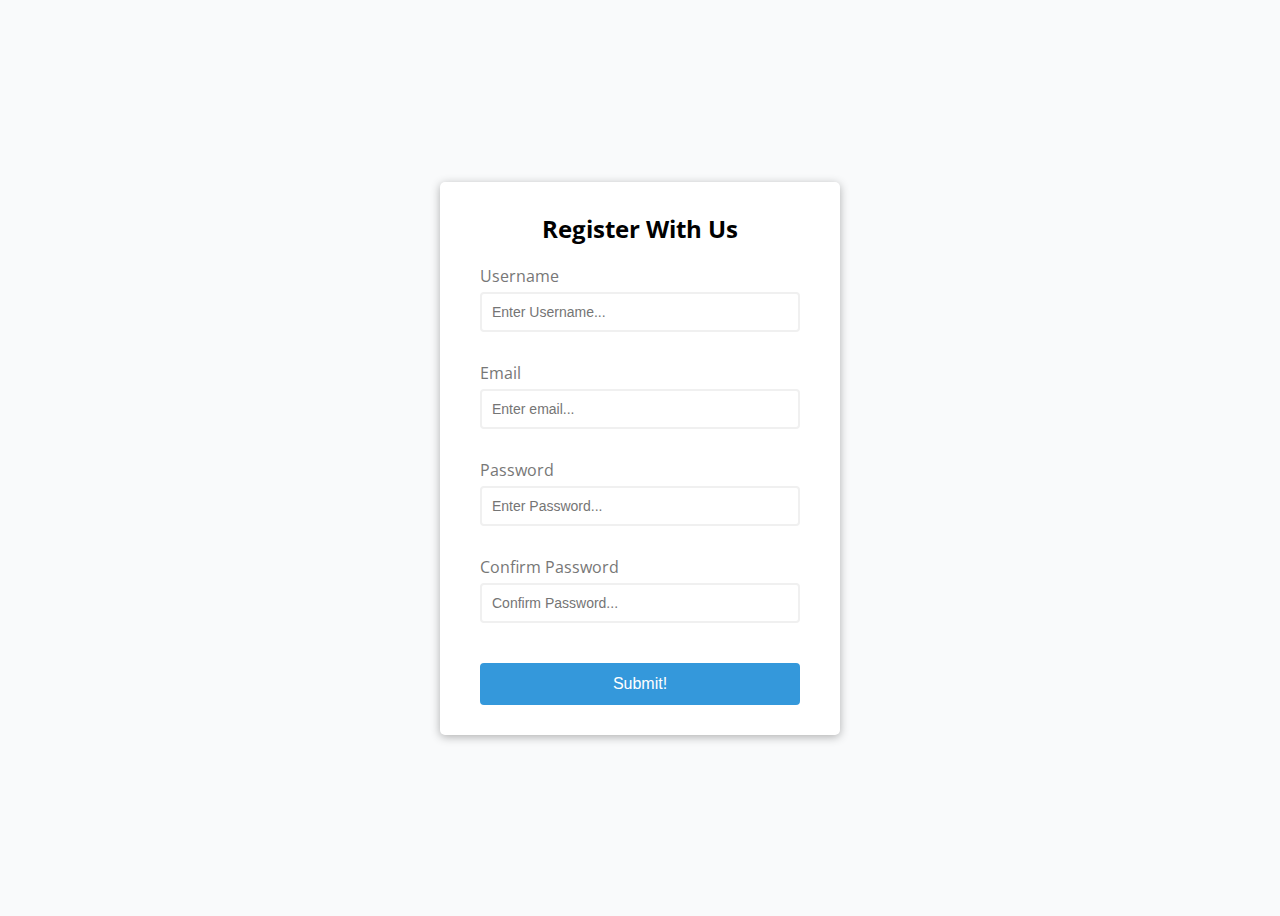
<file: 1 - Form Validator/index.html>
<!DOCTYPE html>
<html lang="en">
  <head>
    <meta charset="UTF-8" />
    <meta name="viewport" content="width=device-width, initial-scale=1.0" />
    <link rel="stylesheet" href="style.css" />

    <title>Form Validator</title>
  </head>
  <body>
    <div class="container">
      <form id="form" class="form">
        <h2>Register With Us</h2>
        <div class="form-control">
          <label for="username">Username</label>
          <input type="text" id="username" placeholder="Enter Username..." />
          <small></small>
        </div>
        <div class="form-control">
          <label for="email">Email</label>
          <input type="text" id="email" placeholder="Enter email..." />
          <small></small>
        </div>
        <div class="form-control">
          <label for="password">Password</label>
          <input
            type="password"
            id="password"
            placeholder="Enter Password..."
          />
          <small></small>
        </div>
        <div class="form-control">
          <label for="password2">Confirm Password</label>
          <input
            type="password"
            id="password2"
            placeholder="Confirm Password..."
          />
          <small></small>
        </div>

        <button>Submit!</button>
      </form>
    </div>

    <script src="script.js"></script>
  </body>
</html>
</file>
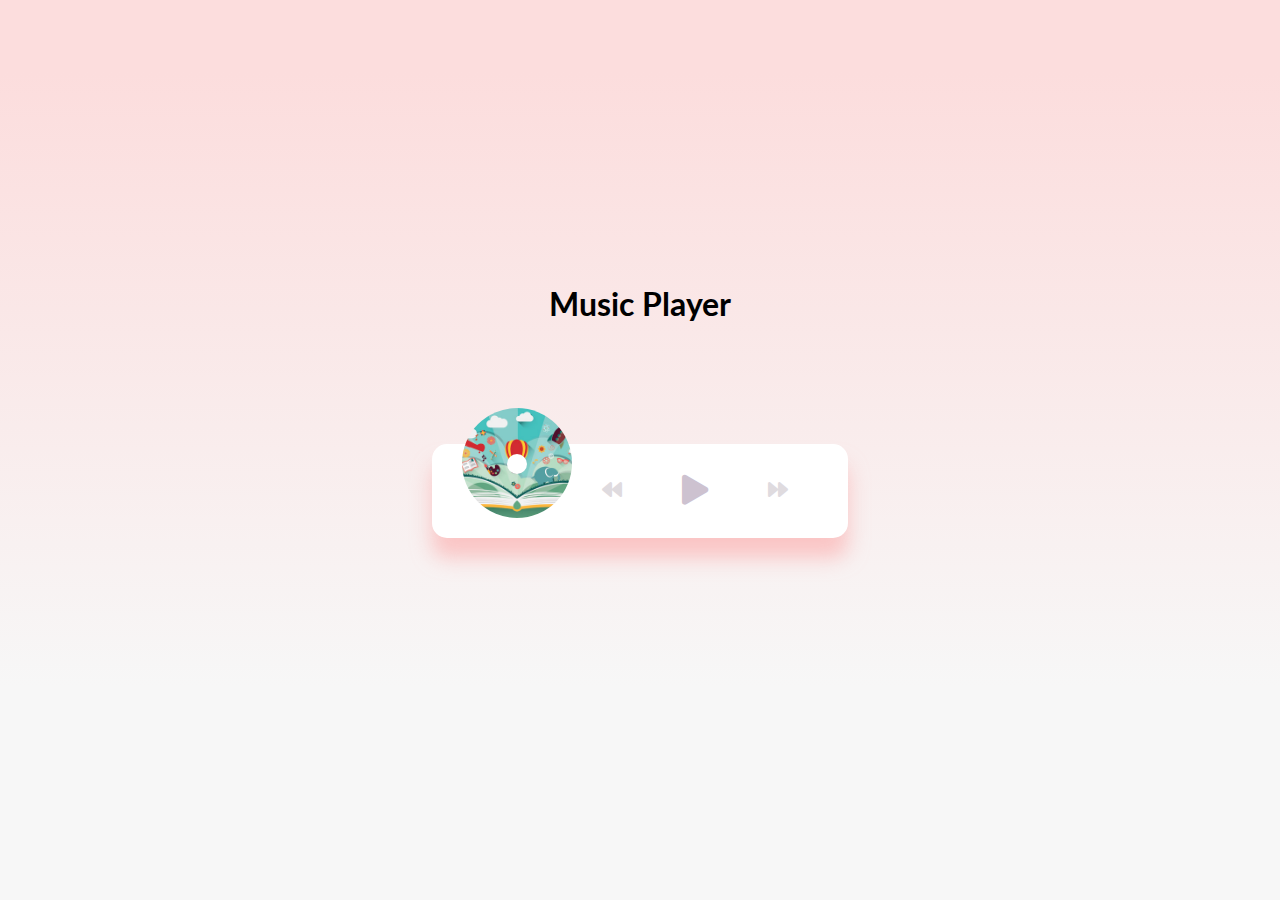
<file: 10 - Music Player/index.html>
<!DOCTYPE html>
<html lang="en">

<head>
  <meta charset="UTF-8">
  <meta name="viewport" content="width=device-width, initial-scale=1.0">
  <title>Music PLayer</title>

  <link rel="stylesheet" href="style.css">
  <link rel="stylesheet" href="https://cdnjs.cloudflare.com/ajax/libs/font-awesome/5.10.2/css/all.min.css">
</head>

<body>
  <h1>Music Player</h1>

  <div class="music-container" id="music-container">
    <div class="music-info">
      <h4 id="title">Ukelele</h4>
      <div class="progress-container" id="progress-container">
        <div class="progress" id="progress">

        </div>
      </div>
    </div>

    <audio src="music/ukulele.mp3" id="audio"></audio>

    <div class="img-container">
      <img src="images/ukulele.jpg" alt="music-cover" id="cover">
    </div>

    <div class="navigation">
      <button id="prev" class="action-btn">
        <i class="fa fa-backward"></i>
      </button>

      <button id="play" class="action-btn action-btn-big">
        <i class="fa fa-play"></i>
      </button>

      <button id="next" class="action-btn">
        <i class="fa fa-forward"></i>
      </button>
    </div>
  </div>

  <script src="script.js"></script>
</body>

</html>
</file>
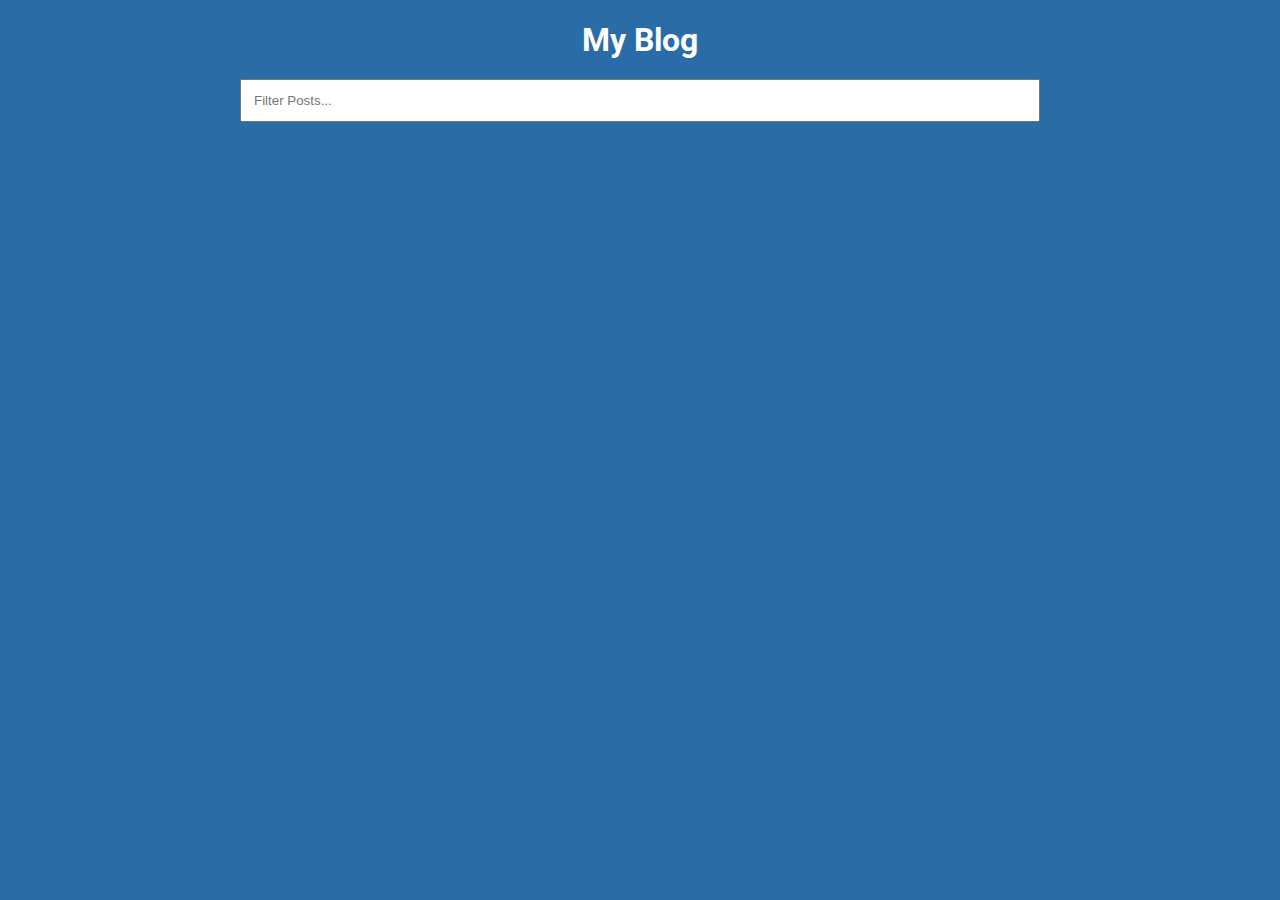
<file: 11 - Infinite Scroll/index.html>
<!DOCTYPE html>
<html lang="en">

<head>
  <meta charset="UTF-8">
  <meta name="viewport" content="width=device-width, initial-scale=1.0">
  <title>Infinite Loader - Blog posts</title>

  <link rel="stylesheet" href="style.css">
</head>

<body>

  <h1>My Blog</h1>

  <div class="filter-container">
    <input type="text" id="filter" class="filter" placeholder="Filter Posts...">
  </div>

  <div id="posts-container">

  </div>


  <div class="loader">
    <div class="circle"></div>
    <div class="circle"></div>
    <div class="circle"></div>
  </div>

  <script src="script.js"></script>

</body>

</html>
</file>
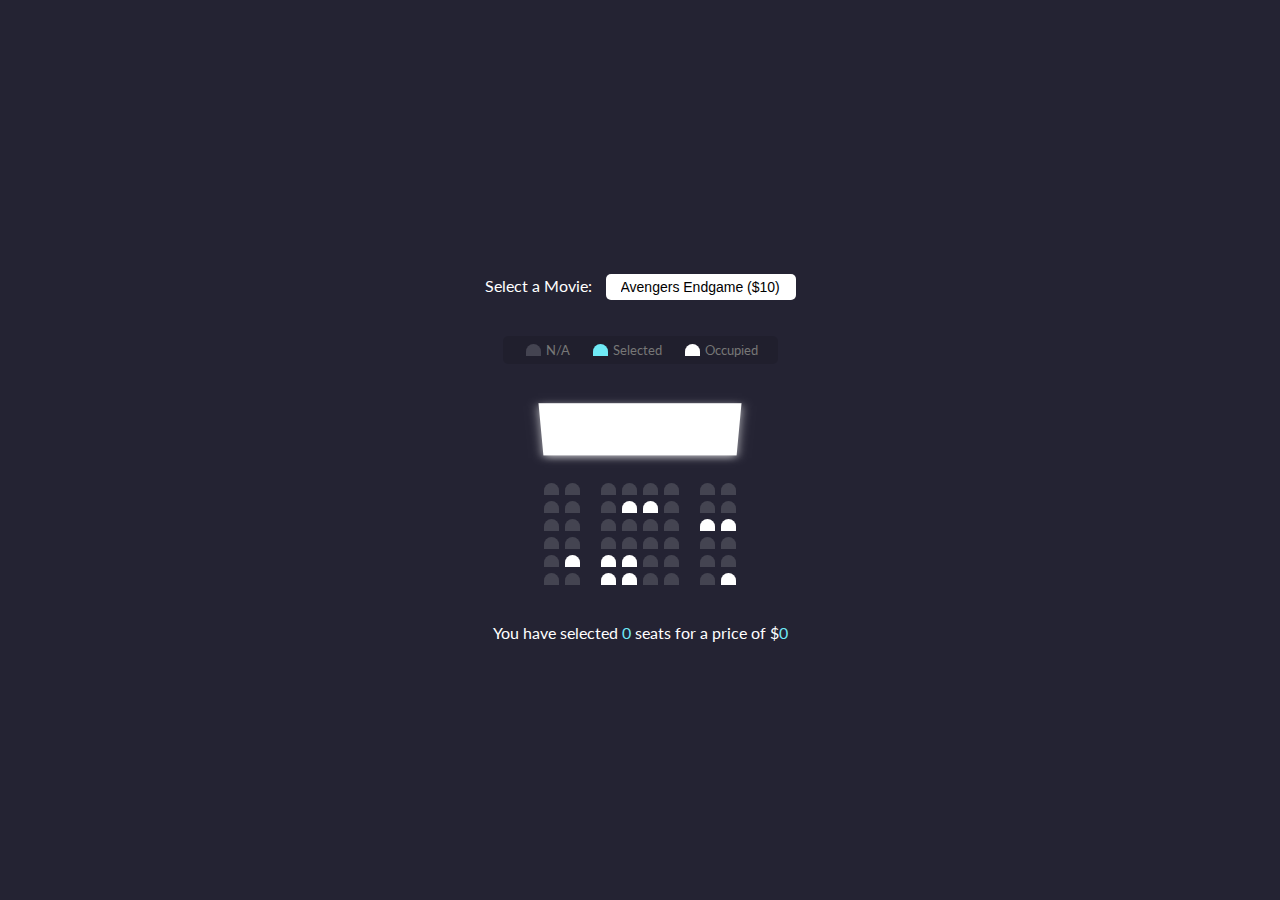
<file: 2 - Movie Seat Booking/index.html>
<!DOCTYPE html>
<html lang="en">
  <head>
    <meta charset="UTF-8" />
    <meta name="viewport" content="width=device-width, initial-scale=1.0" />
    <title>2- Movie Seat Booking</title>
    <link rel="stylesheet" href="style.css" />
  </head>
  <body>
    <div class="movie-container">
      <label>Select a Movie:</label>
      <select id="movie">
        <option value="10">Avengers Endgame ($10)</option>
        <option value="12">Joke ($12)</option>
        <option value="8">Toy Story 4 ($8)</option>
        <option value="9">Lion King ($9)</option>
      </select>
    </div>

    <ul class="showcase">
      <li>
        <div class="seat"></div>
        <small>N/A</small>
      </li>
      <li>
        <div class="seat selected"></div>
        <small>Selected</small>
      </li>
      <li>
        <div class="seat occupied"></div>
        <small>Occupied</small>
      </li>
    </ul>

    <div class="container">
      <div class="screen"></div>

      <div class="row">
        <div class="seat"></div>
        <div class="seat"></div>
        <div class="seat"></div>
        <div class="seat"></div>
        <div class="seat"></div>
        <div class="seat"></div>
        <div class="seat"></div>
        <div class="seat"></div>
      </div>
      <div class="row">
        <div class="seat"></div>
        <div class="seat"></div>
        <div class="seat"></div>
        <div class="seat occupied"></div>
        <div class="seat occupied"></div>
        <div class="seat"></div>
        <div class="seat"></div>
        <div class="seat"></div>
      </div>
      <div class="row">
        <div class="seat"></div>
        <div class="seat"></div>
        <div class="seat"></div>
        <div class="seat"></div>
        <div class="seat"></div>
        <div class="seat"></div>
        <div class="seat occupied"></div>
        <div class="seat occupied"></div>
      </div>
      <div class="row">
        <div class="seat"></div>
        <div class="seat"></div>
        <div class="seat"></div>
        <div class="seat"></div>
        <div class="seat"></div>
        <div class="seat"></div>
        <div class="seat"></div>
        <div class="seat"></div>
      </div>
      <div class="row">
        <div class="seat"></div>
        <div class="seat occupied"></div>
        <div class="seat occupied"></div>
        <div class="seat occupied"></div>
        <div class="seat"></div>
        <div class="seat"></div>
        <div class="seat"></div>
        <div class="seat"></div>
      </div>
      <div class="row">
        <div class="seat"></div>
        <div class="seat"></div>
        <div class="seat occupied"></div>
        <div class="seat occupied"></div>
        <div class="seat"></div>
        <div class="seat"></div>
        <div class="seat"></div>
        <div class="seat occupied"></div>
      </div>
    </div>

    <p class="text">
      You have selected <span id="count">0</span> seats for a price of $<span
        id="total"
        >0</span
      >
    </p>

    <script src="script.js"></script>
  </body>
</html>
</file>
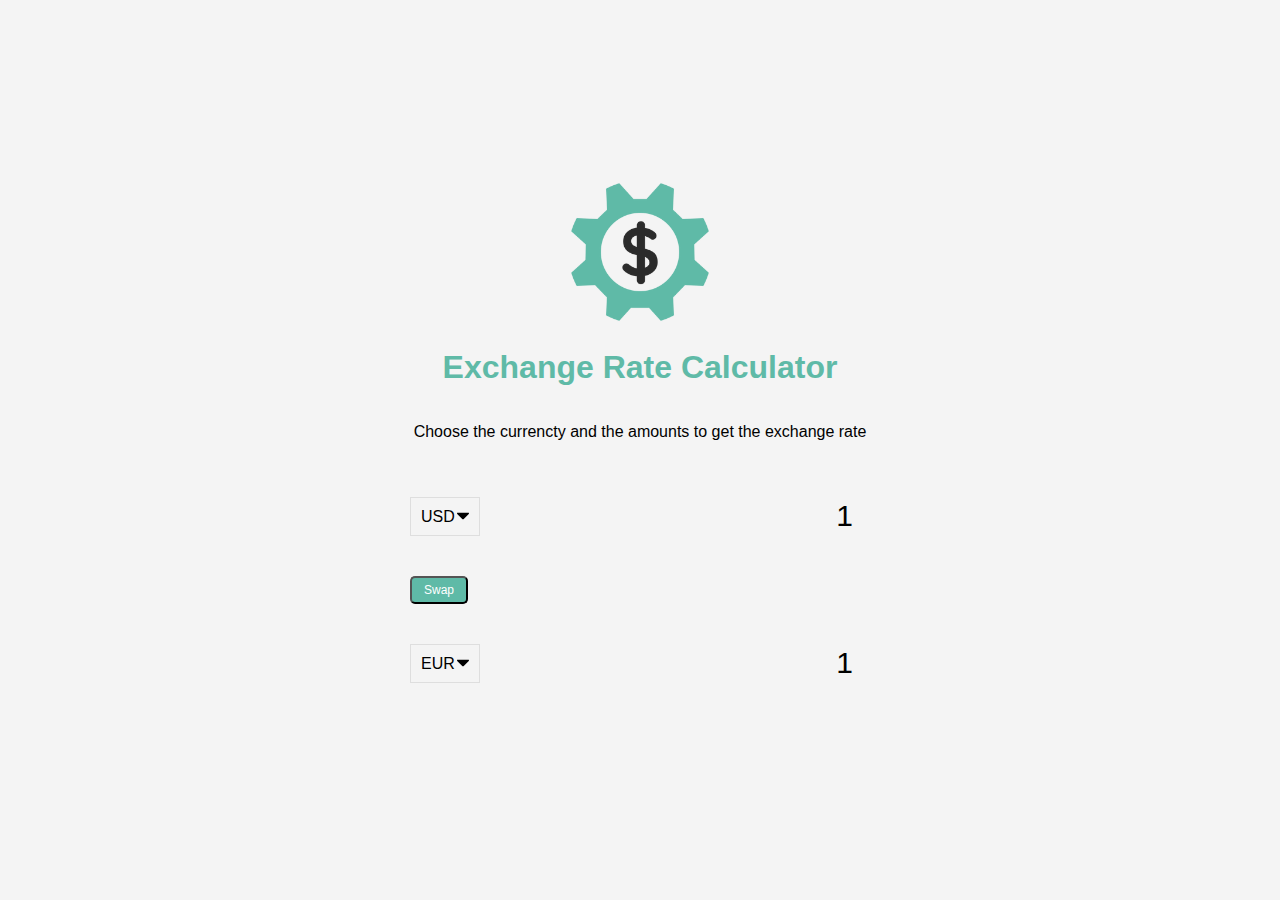
<file: 4 - Exchange Rate Calculator/index.html>
<!DOCTYPE html>
<html lang="en">

<head>
  <meta charset="UTF-8" />
  <meta name="viewport" content="width=device-width, initial-scale=1.0" />
  <title>Exchange Rate Calculator</title>
  <link rel="stylesheet" href="style.css" />
</head>

<body>
  <img src="img/money.png" alt="" class="money-img" />

  <h1>Exchange Rate Calculator</h1>
  <p>Choose the currencty and the amounts to get the exchange rate</p>
  <div class="container">
    <div class="currency">
      <select id="currency-one">
        <option value="AED">AED</option>
        <option value="ARS">ARS</option>
        <option value="AUD">AUD</option>
        <option value="BGN">BGN</option>
        <option value="BRL">BRL</option>
        <option value="BSD">BSD</option>
        <option value="CAD">CAD</option>
        <option value="CHF">CHF</option>
        <option value="CLP">CLP</option>
        <option value="CNY">CNY</option>
        <option value="COP">COP</option>
        <option value="CZK">CZK</option>
        <option value="DKK">DKK</option>
        <option value="DOP">DOP</option>
        <option value="EGP">EGP</option>
        <option value="EUR">EUR</option>
        <option value="FJD">FJD</option>
        <option value="GBP">GBP</option>
        <option value="GTQ">GTQ</option>
        <option value="HKD">HKD</option>
        <option value="HRK">HRK</option>
        <option value="HUF">HUF</option>
        <option value="IDR">IDR</option>
        <option value="ILS">ILS</option>
        <option value="INR">INR</option>
        <option value="ISK">ISK</option>
        <option value="JPY">JPY</option>
        <option value="KRW">KRW</option>
        <option value="KZT">KZT</option>
        <option value="MXN">MXN</option>
        <option value="MYR">MYR</option>
        <option value="NOK">NOK</option>
        <option value="NZD">NZD</option>
        <option value="PAB">PAB</option>
        <option value="PEN">PEN</option>
        <option value="PHP">PHP</option>
        <option value="PKR">PKR</option>
        <option value="PLN">PLN</option>
        <option value="PYG">PYG</option>
        <option value="RON">RON</option>
        <option value="RUB">RUB</option>
        <option value="SAR">SAR</option>
        <option value="SEK">SEK</option>
        <option value="SGD">SGD</option>
        <option value="THB">THB</option>
        <option value="TRY">TRY</option>
        <option value="TWD">TWD</option>
        <option value="UAH">UAH</option>
        <option value="USD" selected>USD</option>
        <option value="UYU">UYU</option>
        <option value="VND">VND</option>
        <option value="ZAR">ZAR</option>
      </select>
      <input type="number" id="amount-one" placeholder="0" value="1" />
    </div>

    <div class="swap-rate-container">
      <button class="btn" id="swap">Swap</button>

      <div class="rate" id="rate"></div>
    </div>

    <div class="currency">
      <select id="currency-two">
        <option value="AED">AED</option>
        <option value="ARS">ARS</option>
        <option value="AUD">AUD</option>
        <option value="BGN">BGN</option>
        <option value="BRL">BRL</option>
        <option value="BSD">BSD</option>
        <option value="CAD">CAD</option>
        <option value="CHF">CHF</option>
        <option value="CLP">CLP</option>
        <option value="CNY">CNY</option>
        <option value="COP">COP</option>
        <option value="CZK">CZK</option>
        <option value="DKK">DKK</option>
        <option value="DOP">DOP</option>
        <option value="EGP">EGP</option>
        <option value="EUR" selected>EUR</option>
        <option value="FJD">FJD</option>
        <option value="GBP">GBP</option>
        <option value="GTQ">GTQ</option>
        <option value="HKD">HKD</option>
        <option value="HRK">HRK</option>
        <option value="HUF">HUF</option>
        <option value="IDR">IDR</option>
        <option value="ILS">ILS</option>
        <option value="INR">INR</option>
        <option value="ISK">ISK</option>
        <option value="JPY">JPY</option>
        <option value="KRW">KRW</option>
        <option value="KZT">KZT</option>
        <option value="MXN">MXN</option>
        <option value="MYR">MYR</option>
        <option value="NOK">NOK</option>
        <option value="NZD">NZD</option>
        <option value="PAB">PAB</option>
        <option value="PEN">PEN</option>
        <option value="PHP">PHP</option>
        <option value="PKR">PKR</option>
        <option value="PLN">PLN</option>
        <option value="PYG">PYG</option>
        <option value="RON">RON</option>
        <option value="RUB">RUB</option>
        <option value="SAR">SAR</option>
        <option value="SEK">SEK</option>
        <option value="SGD">SGD</option>
        <option value="THB">THB</option>
        <option value="TRY">TRY</option>
        <option value="TWD">TWD</option>
        <option value="UAH">UAH</option>
        <option value="USD">USD</option>
        <option value="UYU">UYU</option>
        <option value="VND">VND</option>
        <option value="ZAR">ZAR</option>
      </select>
      <input type="number" id="amount-two" placeholder="0" value="1" />
    </div>
  </div>
  <script src="script.js"></script>
</body>

</html>
</file>
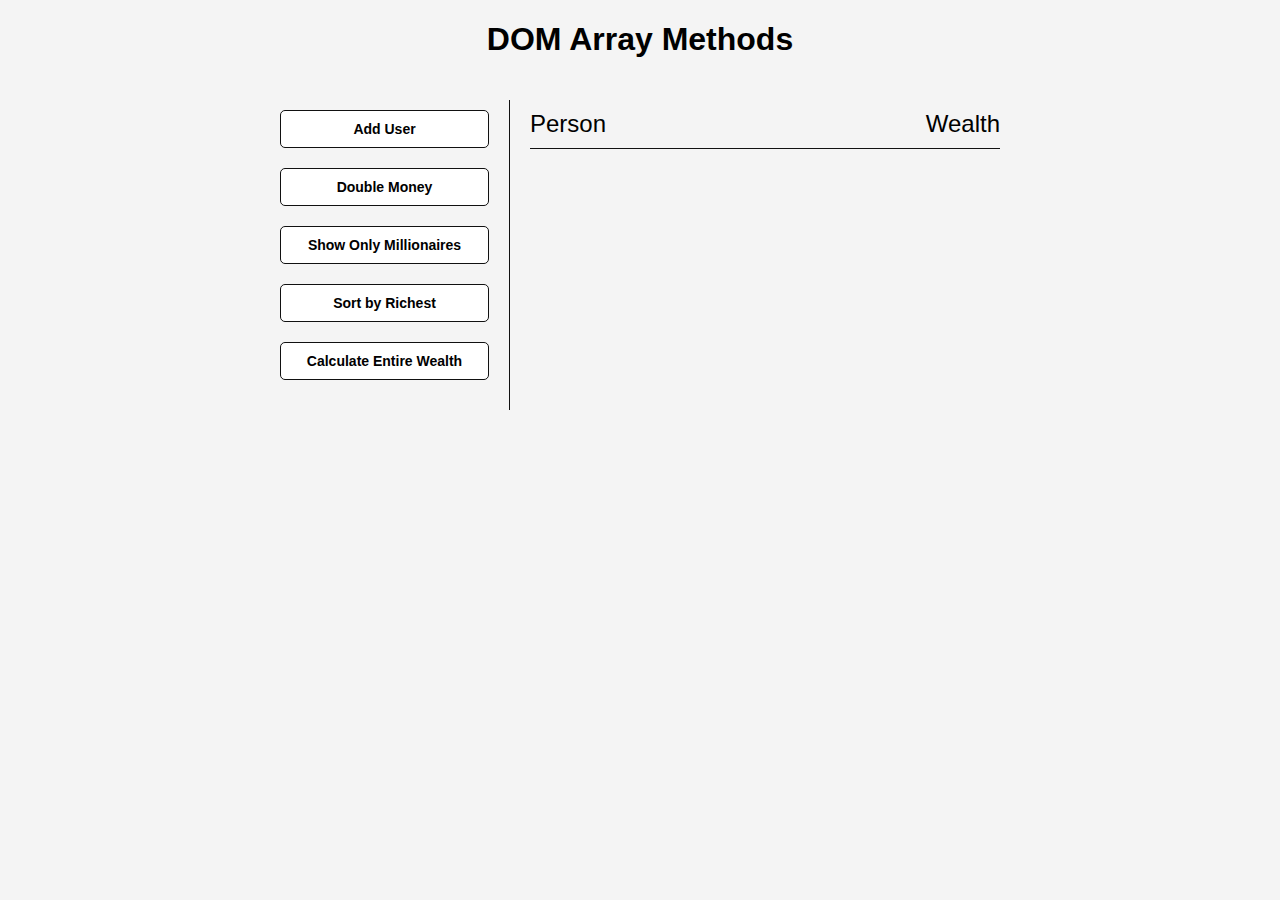
<file: 5 - DOM Array Methods/index.html>
<!DOCTYPE html>
<html lang="en">

<head>
  <meta charset="UTF-8">
  <meta name="viewport" content="width=device-width, initial-scale=1.0">
  <title>DOM Array Methods</title>
  <link rel="stylesheet" href="style.css">
</head>

<body>
  <h1>DOM Array Methods</h1>

  <div class="container">
    <aside>
      <button id="add-user">Add User</button>
      <button id="double">Double Money</button>
      <button id="show-millionaires">Show Only Millionaires</button>
      <button id="sort">Sort by Richest</button>
      <button id="calculate-wealth">Calculate Entire Wealth</button>
    </aside>

    <main id="main">
      <h2><strong>Person</strong> Wealth</h2>
    </main>
  </div>

  <script src="script.js"></script>
</body>

</html>
</file>
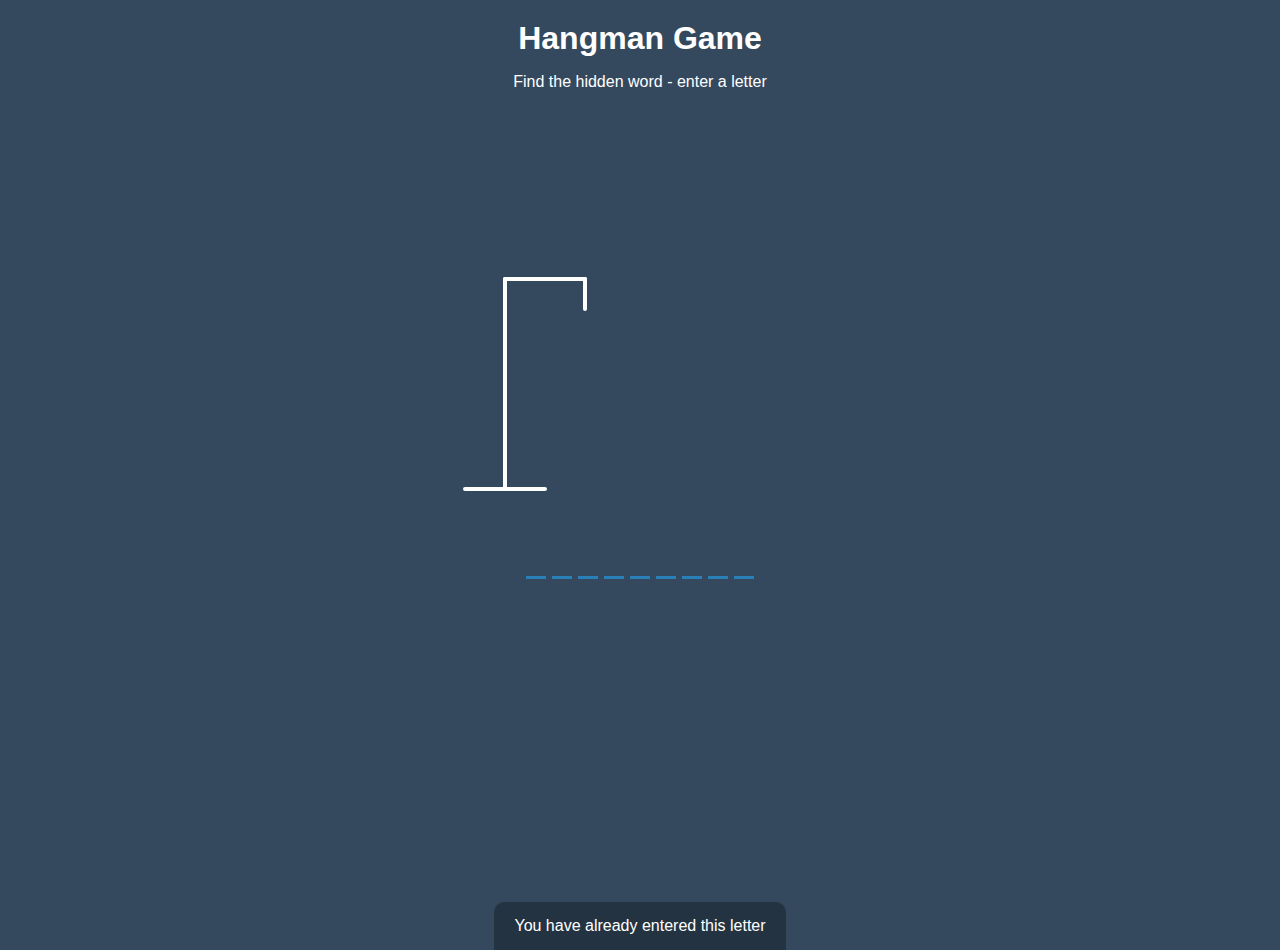
<file: 6 - Hangman Game/index.html>
<!DOCTYPE html>
<html lang="en">

<head>
  <meta charset="UTF-8">
  <meta name="viewport" content="width=device-width, initial-scale=1.0">
  <title>Hangman</title>

  <link rel="stylesheet" href="style.css">
</head>

<body>

  <h1>Hangman Game</h1>
  <p>Find the hidden word - enter a letter</p>


  <div class="game-container">
    <svg height="250" width="200" class="figure-container">

      <!-- rod -->
      <line x1="60" y1="20" x2="140" y2="20" />
      <line x1="140" y1="20" x2="140" y2="50" />
      <line x1="60" y1="20" x2="60" y2="230" />
      <line x1="20" y1="230" x2="100" y2="230" />

      <!-- Head -->
      <circle cx="140" cy="70" r="20" class="figure-part" />

      <!-- Body -->
      <line x1="140" y1="90" x2="140" y2="150" class="figure-part" />

      <!-- Arms -->
      <line x1="140" y1="120" x2="120" y2="100" class="figure-part" />
      <line x1="140" y1="120" x2="160" y2="100" class="figure-part" />

      <!-- Legs -->
      <line x1="140" y1="150" x2="120" y2="180" class="figure-part" />
      <line x1="140" y1="150" x2="160" y2="180" class="figure-part" />

    </svg>

    <div class="wrong-letters-container">
      <div id="wrong-letters">

      </div>
    </div>

    <div class="word" id="word">
      <!-- <div class="letter"></div>
      <div class="letter"></div>
      <div class="letter"></div>
      <div class="letter"></div>
      <div class="letter"></div> -->
    </div>

  </div>

  <!-- Container for final message -->
  <div class="popup-container" id="popup-container">
    <div class="popup">
      <h2 id="final-message"></h2>
      <button id="play-button">Play Again</button>
    </div>
  </div>

  <!-- Notification -->
  <div class="notification-container" id="notification-container">
    <p>You have already entered this letter</p>
  </div>


  <script src="script.js"></script>
</body>

</html>
</file>
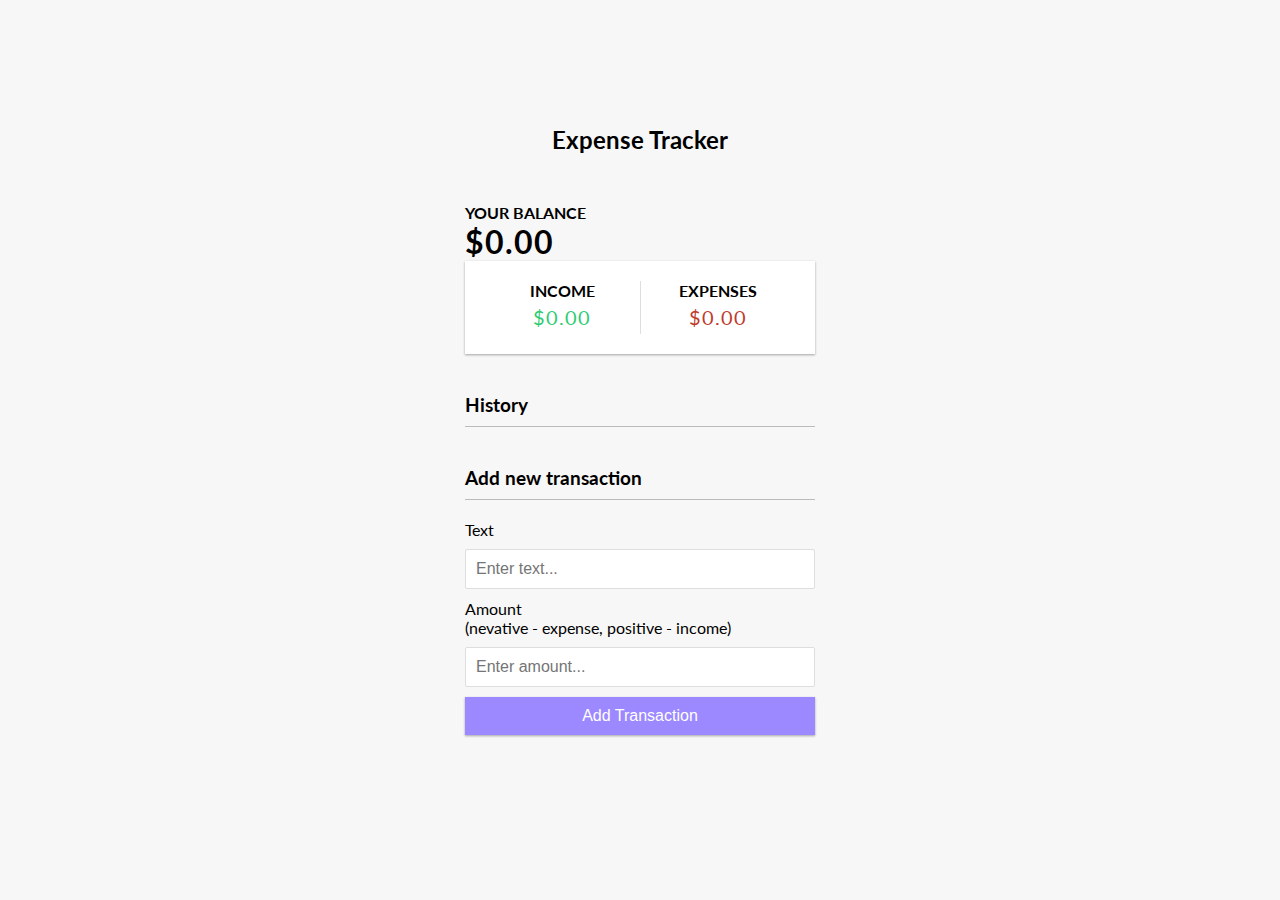
<file: 9 - Expense Tracker/index.html>
<!DOCTYPE html>
<html lang="en">

<head>
  <meta charset="UTF-8">
  <meta name="viewport" content="width=device-width, initial-scale=1.0">
  <title>Expense Tracker</title>
  <link rel="stylesheet" href="style.css">
</head>

<body>
  <h2>Expense Tracker</h2>

  <div class="container">
    <h4>Your Balance</h4>
    <h1 id="balance">$0.00</h1>

    <div class="inc-exp-container">
      <div>
        <h4>Income</h4>
        <p id="money-plus" class="money plus">$0.00</p>
      </div>
      <div>
        <h4>Expenses</h4>
        <p id="money-minus" class="money minus">-$0.00</p>
      </div>
    </div>

    <h3>History</h3>
    <ul id="list" class="list">
      <!-- <li class="minus">Cash <span>-$400</span> <button class="delete-btn">X</button></li> -->
    </ul>

    <h3>Add new transaction</h3>
    <form id="form">
      <div class="form-control">
        <label for="text">Text</label>
        <input type="text" id="text" placeholder="Enter text...">
      </div>
      <div class="form-control">
        <label for="amount">Amount <br /> (nevative - expense, positive - income)</label>
        <input type="number" id="amount" placeholder="Enter amount...">
      </div>
      <button class="btn">Add Transaction</button>
    </form>
  </div>

  <script src="script.js"></script>
</body>

</html>
</file>
<file: 1 - Form Validator/style.css>
@import url("https://fonts.googleapis.com/css2?family=Open+Sans&display=swap");

:root {
  --success-color: #2ecc71;
  --error-color: #e74c3c;
}

* {
  box-sizing: border-box;
}

body {
  background-color: #f9fafb;
  font-family: "Open Sans", sans-serif;
  display: flex;
  align-items: center;
  justify-content: center;
  min-height: 100vh;
}

.container {
  background-color: #fff;
  border-radius: 5px;
  box-shadow: 0 2px 10px rgba(0, 0, 0, 0.3);
  width: 400px;
}

h2 {
  text-align: center;
  margin: 0 0 20px;
}

.form {
  padding: 30px 40px;
}

.form-control {
  margin-bottom: 10px;
  padding-bottom: 20px;
  position: relative;
}

.form-control label {
  color: #777;
  display: block;
  margin-bottom: 5px;
}

.form-control input {
  border: 2px solid #f0f0f0;
  border-radius: 4px;
  display: block;
  width: 100%;
  padding: 10px;
  font-size: 14px;
}

.form-control input:focus {
  outline: 0;
  border-color: #777;
}

.form-control.success input {
  border-color: var(--success-color);
}

.form-control.error input {
  border-color: var(--error-color);
}

.form-control small {
  color: var(--error-color);
  position: absolute;
  bottom: 0;
  left: 0;
  visibility: hidden;
}

.form-control.error small {
  visibility: visible;
}

.form button {
  cursor: pointer;
  background-color: #3498db;
  border: 2px solid #3498db;
  border-radius: 4px;
  color: white;
  display: block;
  font-size: 16px;
  padding: 10px;
  margin-top: 20px;
  width: 100%;
}
</file>
<file: 10 - Music Player/style.css>
@import url('https://fonts.googleapis.com/css?family=Lato&display=swap');

*{
  box-sizing: border-box;
}

body{
  background-image: linear-gradient(
    0deg,
    rgba(247, 247, 247, 1) 23.8%,
    rgba(252, 221, 221, 1) 92%
  );
  height: 100vh;
  display: flex;
  flex-direction: column;
  align-items: center;
  justify-content: center;
  font-family: 'Lato', sans-serif;
  margin: 0;
}

.music-container{
  background-color: #fff;
  border-radius: 15px;
  box-shadow: 0 20px 20px 0 rgba(252, 169, 169, 0.6);
  display: flex;
  padding: 20px 30px;
  position: relative;
  margin: 100px 0;
  z-index: 10;
}

.img-container{
  position: relative;
  width: 110px;
}

.img-container::after{
  content: '';
  background-color: white;
  border-radius: 50%;
  position: absolute;
  bottom: 100%;
  left: 50%;
  width: 20px;
  height: 20px;
  transform: translate(-50%, 50%);
}

.img-container img{
  border-radius: 50%;
  object-fit: cover;
  height: 110px;
  width: inherit;
  position: absolute;
  bottom: 0;
  left: 0;
  animation: rotate 3s linear infinite;
  animation-play-state: paused;
}

.music-container.play .img-container img{
  animation-play-state: running;
}

@keyframes rotate{
  from{
    transform: rotate(0deg)
  }

  to{
    transform: rotate(360deg);
  }
}

.navigation{
  display: flex;
  align-items: center;
  justify-content: center;
  z-index: 1;
}

.action-btn{
  background-color: #fff;
  border: 0;
  color: #dfdbdf;
  font-size: 20px;
  cursor: pointer;
  padding: 10px;
  margin: 0 20px;
}

.action-btn.action-btn-big{
  color: #cdc2d0;
  font-size: 30px;
}

.action-btn:focus{
  outline: 0;
}

.music-info{
  background-color: rgba(255, 255, 255, 0.5);
  border-radius: 15px 15px 0 0;
  position: absolute;
  top: 0;
  left: 20px;
  width: calc(100% - 40px); 
  padding: 10px 10px 10px 150px;
  opacity: 0;
  transform: translateY(0%);
  transition: transform 0.3s ease-in, opacity 0.3s ease-in;
  z-index: 0;
}

.music-container.play .music-info{
  opacity: 1;
  transform: translateY(-100%);
}

.music-info h4{
  margin: 0;
}

.progress-container {
  background: #fff;
  border-radius: 5px;
  cursor: pointer;
  margin: 10px 0;
  height: 4px;
  width: 100%;
}

.progress {
  background-color: #fe8daa;
  border-radius: 5px;
  height: 100%;
  width: 0%;
  transition: width 0.1s linear;
}
</file>
<file: 11 - Infinite Scroll/style.css>
@import url('https://fonts.googleapis.com/css?family=Roboto&display=swap');

*{
  box-sizing: border-box;
}

body{
  background-color: #296ca8;
  color: #fff;
  font-family: 'Roboto', sans-serif;
  display: flex;
  flex-direction: column;
  align-items: center;
  /* justify-content: center; */
  height: 100vh;
  margin: 0;
  padding-bottom: 100px;
}

h1{
  margin-bottom: 0;
  text-align: center;
}

.filter-container{
  margin-top: 20px;
  width: 80vw;
  max-width: 800px;
}

.filter{
  width: 100%;
  padding: 12px;
}

.post{
  position: relative;
  background-color: #4992d3;
  box-shadow: 0 2px 4px rgba(0,0,0,0.3);
  border-radius: 3px;
  padding: 20px;
  margin: 40px 0;
  display: flex;
  width: 80vw;
  max-width: 800px;
}

.post .post-title{
  margin: 0;
}

.post .post-body{
  margin: 15px 0 0;
  line-height: 1.3;
}

.post .post-info{
  margin-left: 20px;
}

.post .number{
  position: absolute;
  top: -15px;
  left: -15px;
  font-size: 15px;
  width: 40px;
  height: 40px;
  border-radius: 50%;
  background-color: #fff;
  color: #296ca8;
  display: flex;
  align-items: center;
  justify-content: center;
  padding: 7px 10px;
}

.loader{
  opacity: 0;
  display: flex;
  position: fixed;
  bottom: 50px;
  transition: opacity 0.3s ease-in;
}

.loader.show{
  opacity: 1;
}

.circle{
  background-color: #fff;
  width: 10px;
  height: 10px;
  border-radius: 50%;
  margin: 5px;
  animation: bounce 0.5s ease-in infinite;
}

.circle:nth-of-type(2){
  animation-delay: 0.1s;
}

.circle:nth-of-type(3){
  animation-delay: 0.2s;
}

@keyframes bounce{
  0%,
  100%{
    transform: translateY(0)
  }

  50%{
    transform: translateY(-10px)
  }
}
</file>
<file: 2 - Movie Seat Booking/style.css>
@import url("https://fonts.googleapis.com/css2?family=Lato&display=swap");

* {
  box-sizing: border-box;
}

body {
  background-color: #242333;
  color: #fff;
  display: flex;
  flex-direction: column;
  align-items: center;
  justify-content: center;
  height: 100vh;
  font-family: "Lato", sans-serif;
  margin: 0;
}

.movie-container {
  margin: 20px 0;
}

.movie-container select {
  background-color: #fff;
  border: 0;
  border-radius: 5px;
  font-size: 14px;
  margin-left: 10px;
  padding: 5px 15px 5px 15px;

  -moz-appearance: none;
  -webkit-appearance: none;
  appearance: none;
}

.container {
  perspective: 1000px;
  margin-bottom: 30px;
}

.seat {
  background-color: #444451;
  height: 12px;
  width: 15px;
  margin: 3px;
  border-top-left-radius: 10px;
  border-top-right-radius: 10px;
}

.seat.selected {
  background-color: #6feaf6;
}

.seat:nth-of-type(2) {
  margin-right: 18px;
}

.seat:nth-last-of-type(2) {
  margin-left: 18px;
}

.seat:not(.occupied):hover {
  cursor: pointer;
  transform: scale(1.2);
}

.showcase .seat:not(.occupied):hover {
  cursor: default;
  transform: scale(1);
}

.showcase {
  background: rgba(0, 0, 0, 0.1);
  padding: 5px 10px;
  border-radius: 5px;
  color: #777;
  list-style-type: none;
  display: flex;
  justify-content: space-between;
}

.showcase li {
  display: flex;
  align-items: center;
  justify-content: center;
  margin: 0 10px;
}

.showcase li small {
  margin-left: 2px;
}

.seat.occupied {
  background-color: #ffffff;
}

.row {
  display: flex;
}

.screen {
  background-color: #ffffff;
  height: 70px;
  width: 100%;
  margin: 15px 0;
  transform: rotateX(-45deg);
  box-shadow: 0 3px 10px rgba(255, 255, 255, 0.7);
}

p.text {
  margin: 5px 0;
}

p.text span {
  color: #6feaf6;
}
</file>
<file: 4 - Exchange Rate Calculator/style.css>
:root {
  --primary-color: #5fbaa7;
}

* {
  box-sizing: border-box;
}

body {
  background-color: #f4f4f4;
  font-family: Arial, Helvetica, sans-serif;
  display: flex;
  flex-direction: column;
  align-items: center;
  justify-content: center;
  height: 100vh;
  margin: 0;
  padding: 20px;
}

h1{
  color: var(--primary-color);
}

p{
  text-align: center;
}

.btn{
  color: #fff;
  background: var(--primary-color);
  cursor: pointer;
  border-radius: 5px;
  font-size: 12px;
  padding: 5px 12px;
}

.money-img{
  width: 150px;
}

.currency{
  padding: 40px 0px;
  display: flex;
  align-items: center;
  justify-content: space-between;
}

.currency select{
  padding: 10px 20px 10px 10px;
  -moz-appearance: none;
  -webkit-appearance: none;
  border: 1px solid #dedede;
  font-size: 16px;
  background: transparent;
  background-image: url('data:image/svg+xml;charset=US-ASCII,%3Csvg%20xmlns%3D%22http%3A%2F%2Fwww.w3.org%2F2000%2Fsvg%22%20width%3D%22292.4%22%20height%3D%22292.4%22%3E%3Cpath%20fill%3D%22%20000002%22%20d%3D%22M287%2069.4a17.6%2017.6%200%200%200-13-5.4H18.4c-5%200-9.3%201.8-12.9%205.4A17.6%2017.6%200%200%200%200%2082.2c0%205%201.8%209.3%205.4%2012.9l128%20127.9c3.6%203.6%207.8%205.4%2012.8%205.4s9.2-1.8%2012.8-5.4L287%2095c3.5-3.5%205.4-7.8%205.4-12.8%200-5-1.9-9.2-5.5-12.8z%22%2F%3E%3C%2Fsvg%3E');
  background-position: right 10px top 50%, 0, 0;
  background-size: 12px auto, 100%;
  background-repeat: no-repeat;
}

.currency input{
  border: 0;
  background: transparent;
  font-size: 30px;
  text-align: right;
}

.swap-rate-container{
  display: flex;
  align-items: center;
  justify-content: space-between;
}

.rate{
  color: var(--primary-color);
  font-size: 14px;
  padding: 0 10px;
}

select:focus, input:focus, button:focus{
  outline: 0;
}

@media(max-width: 600px){
  .currency input{
    width: 200px;
  }
}
</file>
<file: 5 - DOM Array Methods/style.css>
*{
  box-sizing: border-box;
}

body{
  background: #f4f4f4;
  font-family: Arial, Helvetica, sans-serif;
  display: flex;
  flex-direction: column;
  align-items: center;
  min-height: 100vh;
  margin: 0;
}

.container{
  display: flex;
  padding: 20px;
  margin: 0 auto;
  max-width: 100%;
  width: 800px;
}

aside{
  padding: 10px 20px;
  width: 250px;
  border-right: 1px solid #111;
}

button{
  cursor: pointer;
  background-color: white;
  border: 1px solid #111;
  border-radius: 5px;
  display: block;
  width: 100%;
  padding: 10px;
  margin-bottom: 20px;
  font-weight: bold;
  font-size: 14px;
}

main{
  flex: 1;
  padding: 10px 20px;
}

h2{
  border-bottom: 1px solid #111;
  padding-bottom: 10px;
  display: flex;
  justify-content: space-between;
  font-weight: 300;
  margin: 0 0 20px;
}

h3{
  background-color: #fff;
  border-bottom: 1px solid #111;
  padding: 10px;
  display: flex;
  justify-content: space-between;
  font-weight: 300;
  margin: 20px 0 0;
}

.person{
  display: flex;
  justify-content: space-between;
  font-size: 20px;
  margin-bottom: 10px;
}
</file>
<file: 6 - Hangman Game/style.css>
*{
  box-sizing: border-box;
}

body{
  background-color: #34495e;
  color: #fff;
  font-family: Arial, Helvetica, sans-serif;
  display: flex;
  flex-direction: column;
  align-items: center;
  justify-content: center;
  height: 80vh;
  margin: 0;
  overflow: hidden;
}

h1{
  margin: 20px 0 0;
}

.game-container{
  padding: 20px 30px;
  position: relative;
  margin: auto;
  height: 350px;
  width: 450px;
}


.figure-container{
  fill: transparent;
  stroke: #fff;
  stroke-width: 4px;
  stroke-linecap: round;
}

.figure-part{
  display: none;
}

.word{
  display: flex;
  position: absolute;
  bottom: 10px;
  left: 50%;
  transform: translateX(-50%);
}

.letter{
  border-bottom: 3px solid #2980b9;
  display: inline-flex;
  font-size: 30px;
  align-items: center;
  justify-content: center;
  margin: 0 3px;
  height: 50px;
  width: 20px;
}

.wrong-letters-container{
  position: absolute;
  top: 20px;
  right: 20px;
  display: flex;
  flex-direction: column;
  text-align: right;
}

.wrong-letters-container p{
  margin: 0 0 5px;
}

.wrong-letters-container span{
  font-size: 24px;
}

.popup-container{
  background-color: rgba(0,0,0,0.3);
  position: fixed;
  top: 0;
  bottom: 0;
  left: 0;
  right: 0;
  /* display: flex; */
  display: none;
  align-items: center;
  justify-content: center;
}

.popup{
  background: #2980b9;
  border-radius: 5px;
  box-shadow: 0 15px 10px 3px rgba(0,0,0,0.1);
  padding: 20px;
  text-align: center;
}

.popup button{
  cursor: pointer;
  background-color: #fff;
  color: #2980b9;
  border: 0;
  margin-top: 20px;
  padding: 12px 20px;
  font-size: 16px;
}

.popup button:active{
  transform: scale(0.98);
}

.popup button:focus{
  outline: 0;
}

.notification-container{
  background-color: rgba(0,0,0,0.3);
  border-radius: 10px 10px 0 0;
  padding: 15px 20px;
  position: absolute;
  bottom: -50px;
  transition: transform 0.3s ease-in-out;
}

.notification-container p{
  margin: 0;
}

.notification-container.show{
  transform: translateY(-50px);
}
</file>
<file: 9 - Expense Tracker/style.css>
@import url('https://fonts.googleapis.com/css?family=Lato&display=swap');

:root{
  --box-shadow: 0 1px 3px rgba(0,0,0,0.12), 0 1px 2px rgba(0,0,0,0.24);
}

*{
  box-sizing: border-box;
}

body{
  background-color: #f7f7f7;
  display: flex;
  flex-direction: column;
  align-items: center;
  justify-content: center;
  min-height: 100vh;
  margin: 0;
  font-family: 'Lato', sans-serif;
}

.container{
  margin: 30px auto;
  width: 350px;
}

h1{
  letter-spacing: 1px;
  margin: 0;
}

h3{
  border-bottom: 1px solid #bbb;
  padding-bottom: 10px;
  margin: 40px 0 10px;
}

h4{
  margin: 0;
  text-transform: uppercase;
}

.inc-exp-container{
  background-color: #fff;
  box-shadow: var(--box-shadow);
  padding: 20px;
  display: flex;
  justify-content: space-between; 
}

.inc-exp-container > div{
  flex: 1;
  text-align: center;
}

.inc-exp-container > div:first-of-type{
  border-right: 1px solid #dedede;
}

.money{
  font-size: 20px;
  letter-spacing: 1px;
  margin: 5px 0;
}

.money.plus{
  color: #2ecc71;
}

.money.minus{
  color: #c0392b;
}

label{
  display: inline-block;
  margin: 10px 0;
}

input[type="text"], input[type="number"]{
  border: 1px solid #dedede;
  border-radius: 2px;
  display: block;
  font-size: 16px;
  padding: 10px;
  width: 100%;
}

.btn{
  cursor: pointer;
  background-color: #9c88ff;
  box-shadow: var(--box-shadow);
  color: #fff;
  border: 0;
  display: block;
  font-size: 16px;
  margin: 10px 0 30px;
  padding: 10px;
  width: 100%;
}

.btn:focus, .delete-btn:focus{
  outline: 0;
}

.list{
  list-style-type: none;
  padding: 0;
  margin-bottom: 40px;
}

.list li{
  background-color: #fff;
  box-shadow: var(--box-shadow);
  color: #333;
  display: flex;
  justify-content: space-between;
  position: relative;
  padding: 10px;
  margin: 10px 0;
}

.list li.plus{
  border-right: 5px solid #2ecc71;
}

.list li.minus{
  border-right: 5px solid #c0392b;
}

.delete-btn{
  cursor: pointer;
  background-color: #e74c3c;
  border: 0;
  color: #fff;
  font-size: 20px;
  line-height: 20px;
  padding: 2px 5px;
  position: absolute;
  top: 50%;
  left: 0;
  transform: translate(-100%, -50%);
  opacity: 0;
  transition: opacity 0.3s ease;
}

.list li:hover .delete-btn{
  opacity: 1;
}
</file>
